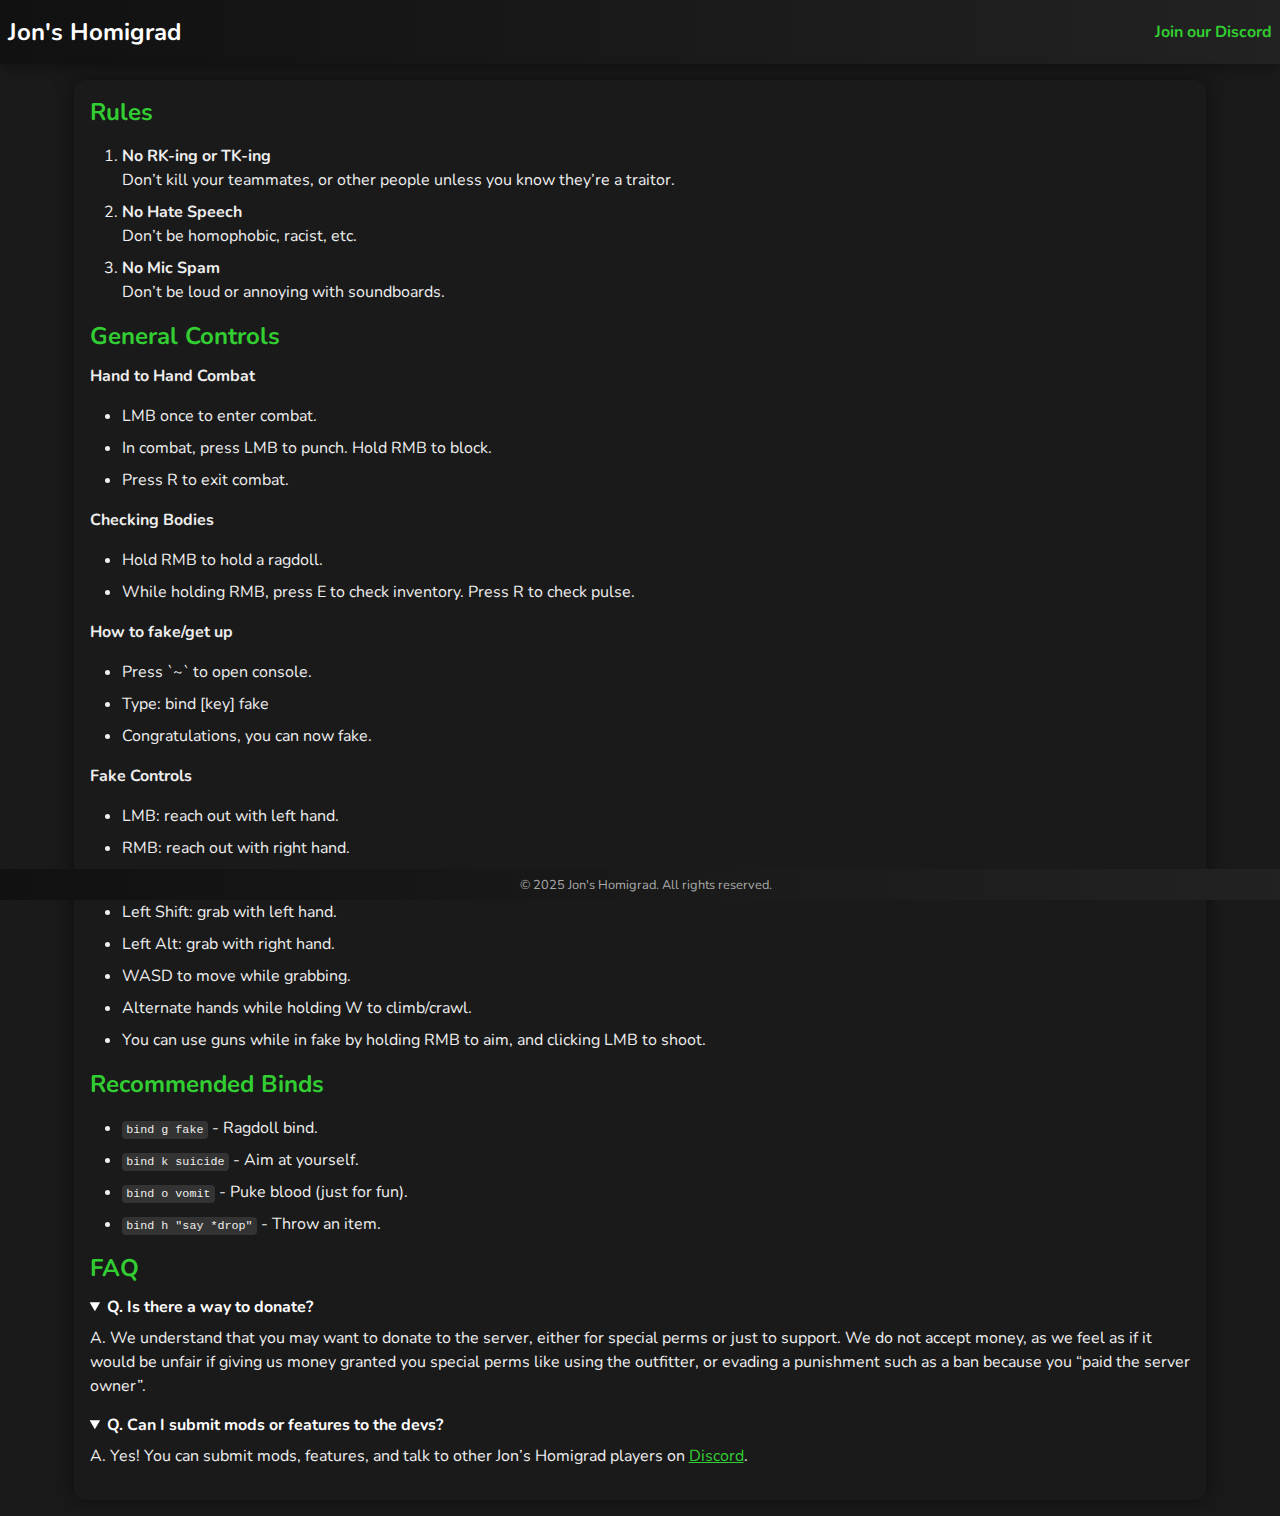
<file: index.html>
<html lang="en"><head>
  <meta charset="UTF-8">
  <meta name="viewport" content="width=device-width, initial-scale=1.0">
  <title>Jon's Homigrad</title>
  <link rel="icon" href="fav.ico">
  <link href="https://fonts.googleapis.com/css2?family=Nunito:wght@400;500;700&amp;display=swap" rel="stylesheet">
  <style>
    body, html {
      margin: 0;
      padding: 0;
      overflow-x: hidden;
      font-family: 'Nunito', sans-serif;
      background-color: rgb(26, 26, 26);
    }

    ::selection, ::-moz-selection,
    h1::selection, h2::selection, h3::selection,
    p::selection, span::selection, a::selection, div::selection,
    h1::-moz-selection, h2::-moz-selection, h3::-moz-selection,
    p::-moz-selection, span::-moz-selection, a::-moz-selection, div::-moz-selection {
      background-color: rgba(0, 0, 0, 0.7) !important;
      color: white !important;
      -webkit-text-fill-color: white !important;
      background-clip: unset !important;
      -webkit-background-clip: unset !important;
    }

    ::-webkit-scrollbar {
      width: 8px;
    }
    ::-webkit-scrollbar-track {
      background: #222222;
    }
    ::-webkit-scrollbar-thumb {
      background: #222222;
    }
    ::-webkit-scrollbar-thumb:hover {
      background: #222222;
    }

    header {
      background: linear-gradient(90deg, #111, #222);
      padding-left: 0.5em;
      padding-right: 0.5em;
      display: flex;
      align-items: center;
      justify-content: space-between;
      box-shadow: 0 4px 10px rgba(0, 0, 0, 0.3);
    }

    header h1 {
      font-size: 1.5rem;
      color: white;
    }

    nav a {
      margin-left: 1em;
      color: #32cd32;
      text-decoration: none;
      font-weight: bold;
    }

    .container {
      max-width: 86%;
      margin:1em auto;
      padding: 1em;
      background: #1a1a1a;
      border-radius: 12px;
      box-shadow: 0 0 20px rgba(0, 0, 0, 0.5);
    }

    h2 {
      margin: 0em 0 0.5em;
      color: #32cd32;
    }

    ul, ol {
      padding-left: 2em;
      margin-bottom: 1em;
    }

    p, li {
      margin: 0.5em 0;
      line-height: 1.5;
      color: #eee;
    }

    code {
      background: #333;
      padding: 0.2em 0.4em;
      border-radius: 4px;
      font-size: 0.9em;
    }

    footer {
      position: fixed;
      bottom: 0;
      width: 100%;
      background: linear-gradient(90deg, #111, #222);
      padding: 0.5em;
      text-align: center;
      font-size: 0.8em;
      color: #aaa;
    }

    details {
      margin-bottom: 1em;
    }
    summary {
      color: #ffffff;
      font-weight: bold;
      cursor: pointer;
    }
    summary:hover {
      color: #32cd32;
    }
  </style>
</head>
<body>
  <header>
    <h1>Jon's Homigrad</h1>
    <nav>
      <a href="https://discord.gg/PnGTMmHQEA" target="_blank">Join our Discord</a>
    </nav>
  </header>
  <main class="container">
    <section>
      <h2>Rules</h2>
      <ol>
        <li><strong>No RK-ing or TK-ing</strong><br>Don’t kill your teammates, or other people unless you know they’re a traitor.</li>
        <li><strong>No Hate Speech</strong><br>Don’t be homophobic, racist, etc.</li>
        <li><strong>No Mic Spam</strong><br>Don’t be loud or annoying with soundboards.</li>
      </ol>
    </section>
    <section>
      <h2>General Controls</h2>
      <div>
        <p><strong>Hand to Hand Combat</strong></p>
        <ul>
          <li>LMB once to enter combat.</li>
          <li>In combat, press LMB to punch. Hold RMB to block.</li>
          <li>Press R to exit combat.</li>
        </ul>
        <p><strong>Checking Bodies</strong></p>
        <ul>
          <li>Hold RMB to hold a ragdoll.</li>
          <li>While holding RMB, press E to check inventory. Press R to check pulse.</li>
        </ul>
        <p><strong>How to fake/get up</strong></p>
        <ul>
          <li>Press `~` to open console.</li>
          <li>Type: bind [key] fake</li>
          <li>Congratulations, you can now fake.</li>
        </ul>
        <p><strong>Fake Controls</strong></p>
        <ul>
          <li>LMB: reach out with left hand.</li>
          <li>RMB: reach out with right hand.</li>
          <li>E: look with your head.</li>
          <li>Left Shift: grab with left hand.</li>
          <li>Left Alt: grab with right hand.</li>
          <li>WASD to move while grabbing.</li>
          <li>Alternate hands while holding W to climb/crawl.</li>
          <li>You can use guns while in fake by holding RMB to aim, and clicking LMB to shoot.</li>
        </ul>
      </div>
    </section>
    <section>
      <h2>Recommended Binds</h2>
      <ul>
        <li><code>bind g fake</code> - Ragdoll bind.</li>
        <li><code>bind k suicide</code> - Aim at yourself.</li>
        <li><code>bind o vomit</code> - Puke blood (just for fun).</li>
        <li><code>bind h "say *drop"</code> - Throw an item.</li>
      </ul>
    </section>
    <section>
      <h2>FAQ</h2>
      <details open="">
        <summary>Q. Is there a way to donate?</summary>
        <p>A. We understand that you may want to donate to the server, either for special perms or just to support. We do not accept money, as we feel as if it would be unfair if giving us money granted you special perms like using the outfitter, or evading a punishment such as a ban because you “paid the server owner”.</p>
      </details>
      <details open="">
        <summary>Q. Can I submit mods or features to the devs?</summary>
        <p>A. Yes! You can submit mods, features, and talk to other Jon’s Homigrad players on <a href="https://discord.gg/PnGTMmHQEA" style="color:#32cd32">Discord</a>.</p>
      </details>
    </section>
  </main>

  <footer>
    © 2025 Jon's Homigrad. All rights reserved.
  </footer>


</body></html>
</file>
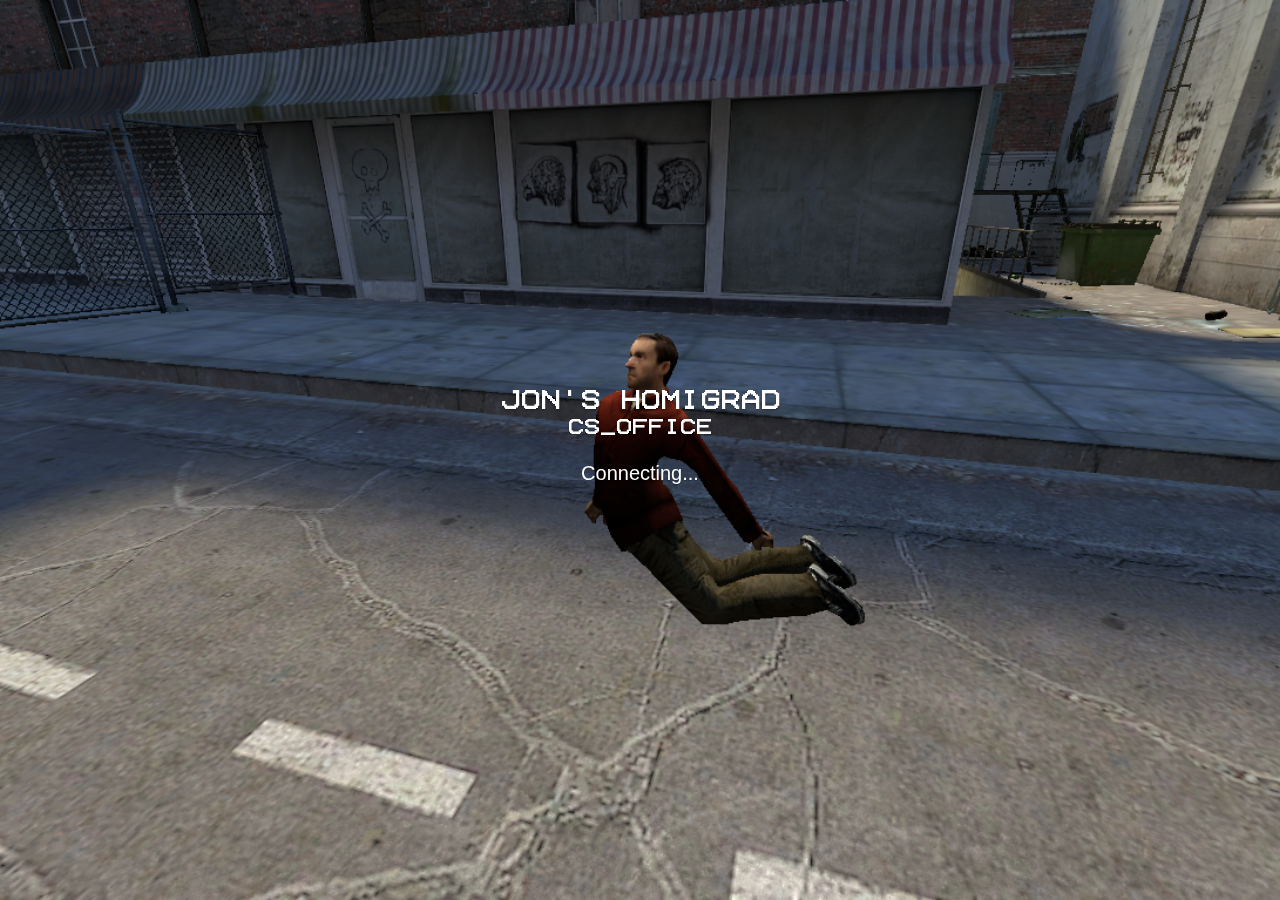
<file: loading/index.html>
<html>
  <meta charset="UTF-8" />
  <head>
    <link rel="stylesheet" href="/loading/mainmain.css">
    <link rel="stylesheet" href="/loading/main.css">
    <link rel="icon" href="/fav.ico">
    <title>Jon's Homigrad Loading Screen</title>
  </head>
  <body>
    <div class="background1" id="1" style="
        position: absolute;
        
        background-position: center center;
        background-repeat: no-repeat;
        width: 100vw;
        height: 100vh;
        background-size: cover;
        z-index: -1;
        "></div>
    <div class="background2" id="2" style="
        position: absolute;

        background-position: center center;
        background-repeat: no-repeat;
        width: 100vw;
        height: 100vh;
        background-size: cover;
        z-index: -1;
        "></div>
    <div id="load" style="
        width: 512px;
        height: 512px;
        position: absolute;
        background-repeat: no-repeat;
        background-size: cover;
        z-index: -1;
        opacity: 0;
        "></div>
    <div style="
            height: 50%;
        ">
      <p id="servername" style="
            text-align: center;
            position: relative;
            top: calc(100% - 2.5em);
            ">Jon's Homigrad</p>
      <p id="mapname" style="
            text-align: center;
            position: relative;
            top: calc(100% - 3em);
            font-size: 20;
            ">cs_office</p>
    </div>
    <div id="bottom" style="
        height: 50%;
        ">
      <p id="textstatus" style="
            position: relative;
            text-align: center;
            top: 0.575em;
            font-size: 20;
            ">Connecting...</p>
      <div id="history" style="
                width: 100%;
                height: 0px;
                position: relative;
                top: 1.5em;
            "></div>
    </div>
  </body>
</html>
<script>
  let photos = [
    "/loading/img/1.png",
    "/loading/img/2.png",
    "/loading/img/3.png",
    "/loading/img/4.png",
    "/loading/img/5.png",
    "/loading/img/6.png",
    "/loading/img/7.png",
    "/loading/img/8.png",
    "/loading/img/9.png",
    "/loading/img/10.png",
    "/loading/img/11.png",
    "/loading/img/12.png",
    "/loading/img/13.png",
    "/loading/img/14.png"
  ]
  let usesPhotos = []
  let background1 = document.getElementById("1")
  let background2 = document.getElementById("2")
  let load = document.getElementById("load")
  background2.style.opacity = 0
  let mode = 0
  let rand = 1
  let animOptions = {
    duration: 1000,
    fill: 'forwards'
  }

  function slide() {
    if (usesPhotos.length == 0) {
      for (let i = 0; i < photos.length; i++) {
        usesPhotos[i] = photos[i]
      }
    }
    if (mode == 0) {
      mode = 1
      background2.style.backgroundImage = load.style.backgroundImage
      background1.animate([{
        opacity: 1
      }, {
        opacity: 0
      }], animOptions)
      background2.animate([{
        opacity: 0
      }, {
        opacity: 1
      }], animOptions)
    } else {
      mode = 0
      background1.style.backgroundImage = load.style.backgroundImage
      background1.animate([{
        opacity: 0
      }, {
        opacity: 1
      }], animOptions)
      background2.animate([{
        opacity: 1
      }, {
        opacity: 0
      }], animOptions)
    }
    rand = Math.floor(Math.random() * (usesPhotos.length - 1))
    load.style.backgroundImage = 'url("' + usesPhotos[rand] + '")'
    usesPhotos.splice(rand, 1)
  }
  slide()
  slide()
  setInterval(slide, 2000)
  //
  let fileNeeded = 0
  let fileTotal = 0
  SetFilesTotal = function(total) {
    fileTotal = total
  }
  SetFilesNeeded = function(needed) {
    fileNeeded = needed
  }
  window.GameDetails = function(servername, serverurl, mapname, maxplayers, steamid, gamemode, volume, language) {
    document.getElementById("servername").innerHTML = servername
    document.getElementById("mapname").innerHTML = mapname
  }
  let loadbar = document.getElementById("loadbar")
  let textstatus = document.getElementById("textstatus")

  function updateProgress() {
    /*var progress = (fileTotal > 0) ?
    (Math.max(0,fileTotal - fileNeeded) / fileTotal) : 1

    document.getElementById("dev").innerHTML = fileTotal + "|" + fileNeeded

    loadbar.style.right = progress * 100 + "%"*/
  }
  window.DownloadingFile = function(filePath) {
    fileNeeded = Math.max(0, fileNeeded - 1)
    textstatus.innerHTML = "Downloading " + filePath
    updateProgress()
  }
  window.SetStatusChanged = function(status) {
    if (status == 'Sending Client info...') {
      filesNeeded = 0
      updateProgress()
    }
    addHistory(textstatus.innerHTML)
    textstatus.innerHTML = status
  }
  updateProgress()
  let anchor = document.getElementById("history")
  let history = []

  function addHistory(msg) {
    let text = document.createElement("p")
    text.classList.add("log")
    text.innerHTML = msg
    anchor.insertBefore(text, anchor.childNodes[0])
    history.push(text)
    let max = (document.getElementById("bottom").clientHeight - 100) / text.clientHeight
    for (let i = 0; i < history.length; i++) {
      let text = history[i]
      let opacity = 1 - (history.length - i - 1) / max
      text.style.opacity = opacity
      //text.innerHTML = opacity
      if (i > max) {
        anchor.removeChild(history[0])
        history.splice(0, 1)
      }
    }
  }
  //setInterval(function() {addHistory("tes55555555555555555555t" + Math.random())},500)
</script>
</file>
<file: loading/mainmain.css>
:root {
    --bg-color: rgb(20,20,20);
    --bg2-color: rgb(15,15,15);
    --cframe-white: rgba(255,255,255,15);
    --cframe-black: rgba(0,0,0,75);

    --hover-bc: rgba(255,255,255,0.1);
    --focus-bc: rgba(255,255,255,0.05);
    --active-bc: rgba(255,255,255,0.05)
}

body {
    background-color: var(--bg-color);
}

*{
    color: white;
    margin: 0;
    padding: 0;
    font-family: Arial, Helvetica, sans-serif;
    scrollbar-width: thin;
    color-scheme: dark;

    text-decoration-line: none;
}

p.name {
    color: rgb(180,180,180);
    padding-left: 0px;
    padding-top: 10vh;
    text-align: center;
    font-size: 30px;
}

p {
    font-size: 25px; 
}

a.light {
    color: rgb(255,255,255);
    caret-color: transparent;
    user-select: none;
}

a.light:hover {
    text-shadow: 1px 1px 2px rgb(255,255,255), 0 0 1em rgb(255,255,155), 0 0 0.2em white;
}

a.back {
    margin: 24px;
}

a.line {
    text-decoration-line: underline;
}

img {
    border-radius: 8px;
    margin: auto auto 0;
    display: block;
    position: relative;
    width: 10%;
}

footer {
    background-color: rgba(24,24,24);
    color: rgb(25,25,65,1.0);
    width: 100%;

    /*border-width: 1px;
    border-style: solid;

    border-left-color: rgba(255,255,255,0.15);
    border-top-color: rgba(255,255,255,0.15);
    border-right-color: rgba(0,0,0,0.5);
    border-bottom-color: rgba(0,0,0,0.5);*/

    display: block;

    position: relative;
    bottom: 0;
    left: 0px;
}

footer.fixed {
    position: fixed;
}

footer > p {
    font-size: 24px;
    text-align: center;
    padding: 12px;
}

ul {
    list-style-type: none;
    display: block;
    overflow: hidden;
}

li {
    font-family: Arial, Helvetica, sans-serif;

    display: list-item;
    float: left;
    overflow: hidden;
}

li > a {
    display: block;
    padding: 14px 12px;
    
    font-size: 20px;
    text-align: center;

    background-color: rgba(0,0,0,0);
    transition: background-color 0.5s,
}

div.background {
    background-image: url("/resource/back.jpg");
    opacity: 0.01;
    width: 100vw;
    height: 100vh;
    
    background-attachment: fixed;
    background-size: cover;
    background-position: center;
    
    position: fixed;

    z-index: -1;
}

div.background_en {
    background-image: url("/resource/back_en.jpg");
    opacity: 0.01;
    width: 100vw;
    height: 100vh;
    
    background-attachment: fixed;
    background-size: cover;
    background-position: center;
    
    position: fixed;

    z-index: -1;
}

.server {
    background-color: rgb(20,20,20);
    border: 1px solid rgb(75,75,75);
    outline: 1px solid rgb(0,0,0);
    border-radius: 5px;
}

@keyframes flicker {
    0%, 18%, 22%, 25%, 53%, 57%, 100% {
        text-shadow: 0 0 0 2px rgb(255, 255, 255);
        text-shadow: 1px 1px 2px rgb(175,175,255), 0 0 1em rgb(255,255,155), 0 0 0.2em blue;
    }
   
    20%, 24%, 55% {        
        text-shadow: none;
    }    
}

h1 {color: rgb(255,255,255);}

header {
    height: 50px;
    width: 100%;
    background-color: rgb(20,20,20);
}

header div.main {
    margin: 0 auto;

    width: auto;
    max-width: 1280px;
    height: inherit;

    padding-left: 9px;
}

header div.icon {
    background-image: url("/resource/fav.ico");
    background-size: cover;
    width: 32px;
    height: 32px;
    position: relative;
    top: 9;
    float: left;
    margin-right: 9px;
}

header ul {
    list-style: none;
    float: right;
    display: inline-block;

    font-size: 1.5em;
    color: white;
}

header p {
    text-align: center;
    vertical-align: middle;
    line-height: 50px;
    float: left;

    font-size: 1.5em;
    color: white;
    margin: 0;
}

@keyframes yoyo {
    from {transform: rotate(360deg);}
    to {transform: rotate(0deg);}
}

.rotate {
    animation-duration: .5s;
    animation-iteration-count: infinite;
    animation-name: yoyo;
    animation-timing-function: linear;
}

div.line {
    width: 95%;
    left: 2.5%;
    position: relative;
    height: 2px;
    background-color: rgb(255,255,255);
    margin-top: 2em;
    margin-bottom: 2em;
}

.center {
    display: flex;
    justify-content: center;
    align-items: center;
}

.background_blur {
    filter: blur(2px);

    margin: -5px;
    padding: 5px;
}

.cantcursor {
    caret-color: transparent;
    user-select: none;
}

.hover:hover {
    background-color: var(--hover-bc);
}

.hover:active {
    background-color: rgba(0,0,0,0.1);
}
</file>
<file: loading/main.css>
@font-face {
    font-family: 'Teletactile';
    src: url('/loading/font/teletactile.ttf') format('truetype');
}

* {
    margin: 0;
    padding: 0;
    text-shadow: 0 1px 2px rgba(0,0,0,0.33);
}

.log {
    font-size: 15px;
    text-align: center;
    animation: log 5s forwards;
}

#servername, #mapname {
    font-family: 'Teletactile', sans-serif;
}
</file>
